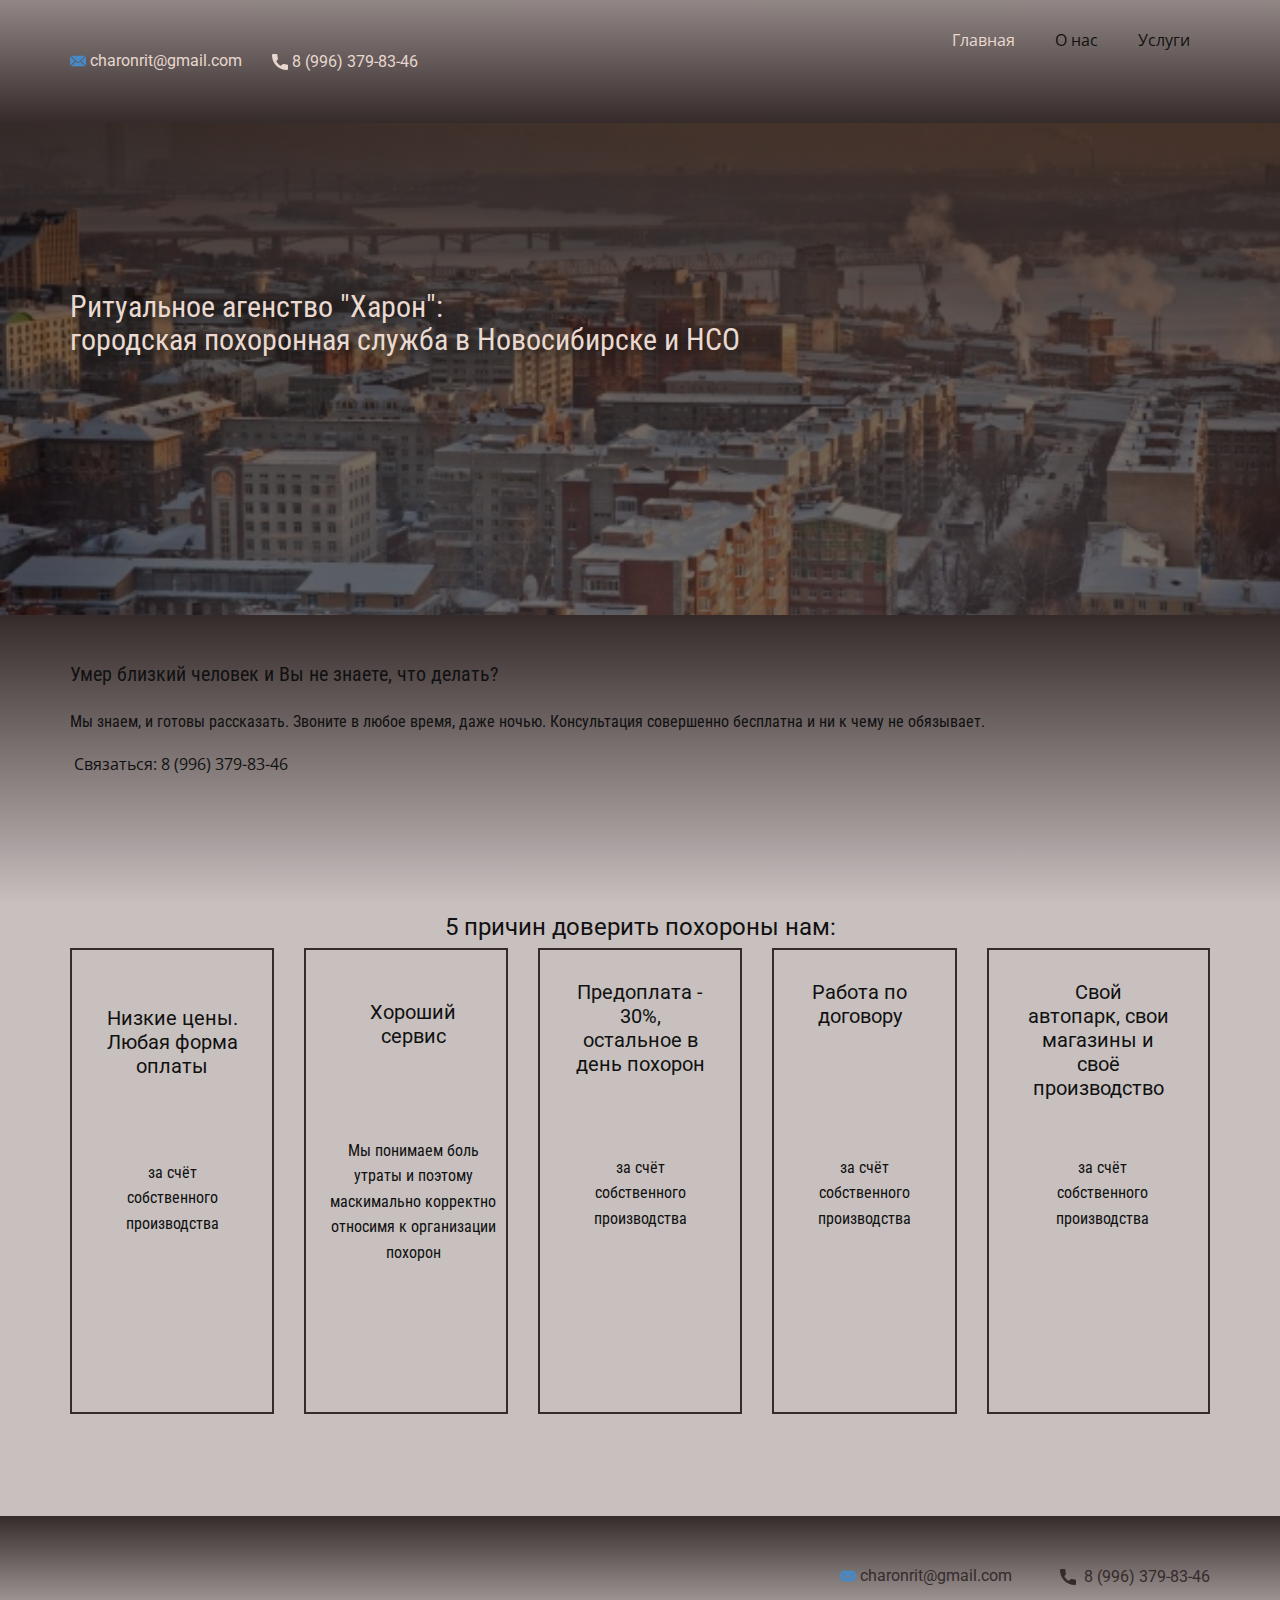
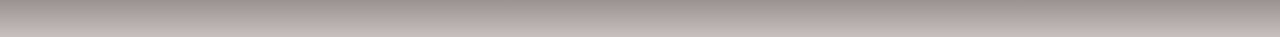
<file: index.html>
<!DOCTYPE html>
<html style="font-size: 16px;">
  <head>
    <meta name="viewport" content="width=device-width, initial-scale=1.0">
    <meta charset="utf-8">
    <meta name="keywords" content="">
    <meta name="description" content="">
    <meta name="page_type" content="np-template-header-footer-from-plugin">
    <title>Главная</title>
    <link rel="stylesheet" href="nicepage.css" media="screen">
<link rel="stylesheet" href="Главная.css" media="screen">
    <script class="u-script" type="text/javascript" src="jquery.js" defer=""></script>
    <script class="u-script" type="text/javascript" src="nicepage.js" defer=""></script>
    <link id="u-theme-google-font" rel="stylesheet" href="https://fonts.googleapis.com/css?family=Roboto:100,100i,300,300i,400,400i,500,500i,700,700i,900,900i|Open+Sans:300,300i,400,400i,500,500i,600,600i,700,700i,800,800i">
    <link id="u-page-google-font" rel="stylesheet" href="https://fonts.googleapis.com/css?family=Roboto+Condensed:300,300i,400,400i,700,700i">
    
    
    
    
    
    
    
    <script type="application/ld+json">{
		"@context": "http://schema.org",
		"@type": "Organization",
		"name": "Site3"
}</script>
    <meta name="theme-color" content="#478ac9">
    <meta property="og:title" content="Главная">
    <meta property="og:description" content="">
    <meta property="og:type" content="website">
  </head>
  <body data-home-page="Главная.html" data-home-page-title="Главная" class="u-body u-stick-footer u-xl-mode"><header class="u-clearfix u-gradient u-header u-header" id="sec-df61"><div class="u-clearfix u-sheet u-sheet-1">
        <nav class="u-menu u-menu-dropdown u-offcanvas u-menu-1">
          <div class="menu-collapse" style="font-size: 1rem; letter-spacing: 0px;">
            <a class="u-button-style u-custom-left-right-menu-spacing u-custom-padding-bottom u-custom-text-active-color u-custom-text-hover-color u-custom-top-bottom-menu-spacing u-nav-link u-text-active-palette-1-base u-text-hover-palette-2-base" href="#">
              <svg class="u-svg-link" viewBox="0 0 24 24"><use xmlns:xlink="http://www.w3.org/1999/xlink" xlink:href="#menu-hamburger"></use></svg>
              <svg class="u-svg-content" version="1.1" id="menu-hamburger" viewBox="0 0 16 16" x="0px" y="0px" xmlns:xlink="http://www.w3.org/1999/xlink" xmlns="http://www.w3.org/2000/svg"><g><rect y="1" width="16" height="2">
              </rect><rect y="7" width="16" height="2"></rect><rect y="13" width="16" height="2"></rect>
</g></svg>
            </a>
          </div>
          <div class="u-nav-container">
            <ul class="u-nav u-unstyled u-nav-1"><li class="u-nav-item"><a class="u-button-style u-nav-link u-text-active-custom-color-3 u-text-hover-custom-color-15" href="Главная.html" style="padding: 10px 20px;">Главная</a>
</li><li class="u-nav-item"><a class="u-button-style u-nav-link u-text-active-custom-color-3 u-text-hover-custom-color-15" href="О-нас.html" style="padding: 10px 20px;">О нас</a>
</li><li class="u-nav-item"><a class="u-button-style u-nav-link u-text-active-custom-color-3 u-text-hover-custom-color-15" href="Услуги.html" style="padding: 10px 20px;">Услуги</a>
</li></ul>
          </div>
          <div class="u-nav-container-collapse">
            <div class="u-black u-container-style u-inner-container-layout u-opacity u-opacity-95 u-sidenav">
              <div class="u-inner-container-layout u-sidenav-overflow">
                <div class="u-menu-close"></div>
                <ul class="u-align-center u-nav u-popupmenu-items u-unstyled u-nav-2"><li class="u-nav-item"><a class="u-button-style u-nav-link" href="Главная.html">Главная</a>
</li><li class="u-nav-item"><a class="u-button-style u-nav-link" href="О-нас.html">О нас</a>
</li><li class="u-nav-item"><a class="u-button-style u-nav-link" href="Услуги.html">Услуги</a>
</li></ul>
              </div>
            </div>
            <div class="u-black u-menu-overlay u-opacity u-opacity-70"></div>
          </div>
        </nav>
        <a href="mailto:charonrit@gmail.com" class="u-active-none u-bottom-left-radius-0 u-bottom-right-radius-0 u-btn u-btn-rectangle u-button-style u-custom-font u-heading-font u-hover-none u-none
u-radius-0 u-text-custom-color-4 u-top-left-radius-0 u-top-right-radius-0 u-btn-1"><span class="u-icon u-text-custom-color-3 u-icon-1"><svg class="u-svg-content" viewBox="0 0 24 16" x="0px" y="0px" style="width: 1em; height: 1em;">
<path fill="currentColor" d="M23.8,1.1l-7.3,6.8l7.3,6.8c0.1-0.2,0.2-0.6,0.2-0.9V2C24,1.7,23.9,1.4,23.8,1.1z M21.8,0H2.2
	c-0.4,0-0.7,0.1-1,0.2L10.6,9c0.8,0.8,2.2,0.8,3,0l9.2-8.7C22.6,0.1,22.2,0,21.8,0z M0.2,1.1C0.1,1.4,0,1.7,0,2V14
	c0,0.3,0.1,0.6,0.2,0.9l7.3-6.8L0.2,1.1z M15.5,9l-1.1,1c-1.3,1.2-3.6,1.2-4.9,0l-1-1l-7.3,6.8c0.2,0.1,0.6,0.2,1,0.2H22
	c0.4,0,0.6-0.1,1-0.2L15.5,9z"></path></svg><img></span>&nbsp;charonrit@gmail.com
        </a>
        <a href="tel:89963798346" class="u-active-none u-bottom-left-radius-0 u-bottom-right-radius-0 u-btn u-btn-rectangle u-button-style u-custom-font u-heading-font u-hover-none u-none
u-radius-0 u-text-custom-color-4 u-top-left-radius-0 u-top-right-radius-0 u-btn-2"><span class="u-icon"><svg class="u-svg-content" viewBox="0 0 405.333 405.333" x="0px" y="0px" style="width: 1em; height: 1em;">
<path d="M373.333,266.88c-25.003,0-49.493-3.904-72.704-11.563c-11.328-3.904-24.192-0.896-31.637,6.699l-46.016,34.752    c-52.8-28.181-86.592-61.952-114.389-114.368l33.813-44.928c8.512-8.512,11.563-20.971,7.915-32.64   
C142.592,81.472,138.667,56.96,138.667,32c0-17.643-14.357-32-32-32H32C14.357,0,0,14.357,0,32    c0,205.845,167.488,373.333,373.333,373.333c17.643,0,32-14.357,32-32V298.88C405.333,281.237,390.976,266.88,373.333,266.88z"></path>
</svg><img></span>&nbsp;8 (996) 379-83-46
        </a>
      </div></header>
    <section class="u-align-center u-clearfix u-image u-shading u-section-1" src="" data-image-width="599" data-image-height="399" id="sec-a73b">
      <div class="u-clearfix u-sheet u-sheet-1">
        <h1 class="u-align-left u-custom-font u-font-roboto-condensed u-text u-text-custom-color-3 u-text-default u-text-1">Ритуальное агенство "Харон":<br>городская похоронная служба в Новосибирске и НСО
        </h1>
      </div>
    </section>
    <section class="u-align-center u-clearfix u-gradient u-section-2" id="sec-9bf4">
      <div class="u-align-left u-clearfix u-sheet u-sheet-1">
        <h2 class="u-custom-font u-font-roboto-condensed u-text u-text-default u-text-1">
          <span style="font-size: 1.25rem;">Умер близкий человек и Вы не знаете, что делать</span>
          <span style="font-size: 1.25rem;">?</span>
        </h2>
        <p class="u-align-left u-custom-font u-font-roboto-condensed u-text u-text-default u-text-2">Мы знаем, и готовы рассказать. Звоните в любое время, даже ночью. Консультация совершенно бесплатна и ни к чему не обязывает.</p>
        <a href="tel:89963798346" class="u-active-none u-bottom-left-radius-0 u-bottom-right-radius-0 u-btn u-btn-rectangle u-button-style u-hover-none u-none u-radius-0 u-top-left-radius-0 u-top-right-radius-0 u-btn-1"> &nbsp;Связаться: 8 (996) 379-83-46</a>
      </div>
    </section>
    <section class="u-align-center u-clearfix u-custom-color-5 u-section-3" id="sec-4e9f">
      <div class="u-clearfix u-sheet u-sheet-1">
        <h2 class="u-text u-text-1">5 причин доверить похороны нам:</h2>
        <div class="u-clearfix u-expanded-width u-gutter-30 u-layout-wrap u-layout-wrap-1">
          <div class="u-gutter-0 u-layout">
            <div class="u-layout-row">
              <div class="u-align-center u-container-style u-layout-cell u-left-cell u-size-12-lg u-size-12-xl u-size-19-sm u-size-19-xs u-size-60-md u-layout-cell-1">
                <div class="u-border-2 u-border-custom-color-2 u-container-layout u-container-layout-1">
                  <h4 class="u-text u-text-2">Низкие цены. Любая форма оплаты</h4>
                  <p class="u-custom-font u-font-roboto-condensed u-text u-text-3">за счёт собственного производства</p>
                </div>
              </div>
              <div class="u-align-center u-container-style u-layout-cell u-size-12-lg u-size-12-xl u-size-21-sm u-size-21-xs u-size-60-md u-layout-cell-2">
                <div class="u-border-2 u-border-custom-color-2 u-container-layout u-container-layout-2">
                  <h4 class="u-text u-text-4">Хороший сервис</h4>
                  <p class="u-custom-font u-font-roboto-condensed u-text u-text-5">Мы понимаем боль утраты и поэтому маскимально корректно относимя к организации похорон</p>
                </div>
              </div>
              <div class="u-align-center u-container-style u-layout-cell u-size-12 u-size-60-md u-layout-cell-3">
                <div class="u-border-2 u-border-custom-color-2 u-container-layout u-container-layout-3">
                  <h4 class="u-text u-text-default u-text-6">Предоплата - 30%, остальное в день похорон</h4>
                  <p class="u-custom-font u-font-roboto-condensed u-text u-text-7">за счёт собственного производства</p>
                </div>
              </div>
              <div class="u-align-center u-container-style u-layout-cell u-size-11 u-size-60-md u-layout-cell-4">
                <div class="u-border-2 u-border-custom-color-2 u-container-layout u-valign-top u-container-layout-4">
                  <h4 class="u-text u-text-default u-text-8">Работа по договору </h4>
                  <p class="u-custom-font u-font-roboto-condensed u-text u-text-9">за счёт собственного производства</p>
                </div>
              </div>
              <div class="u-align-center u-container-style u-layout-cell u-right-cell u-size-13-lg u-size-13-xl u-size-21-sm u-size-21-xs u-size-60-md u-layout-cell-5">
                <div class="u-border-2 u-border-custom-color-2 u-container-layout u-valign-top u-container-layout-5">
                  <h4 class="u-text u-text-10">Свой автопарк, свои магазины и своё производство</h4>
                  <p class="u-custom-font u-font-roboto-condensed u-text u-text-11">за счёт собственного производства<span style="font-weight: 400;"></span>
                  </p>
                </div>
              </div>
            </div>
          </div>
        </div>
      </div>
    </section>
    
    
    
    
    
    <footer class="u-align-center u-clearfix u-footer u-gradient u-footer" id="sec-c8e3"><div class="u-align-left-xs u-clearfix u-sheet u-sheet-1">
        <a href="mailto:charonrit@gmail.com" class="u-active-none u-bottom-left-radius-0 u-bottom-right-radius-0 u-btn u-btn-rectangle u-button-style u-custom-font u-heading-font u-hover-none u-none u-radius-0 u-text-custom-color-2 u-text-hover-custom-color-3 u-top-left-radius-0 u-top-right-radius-0 u-btn-1"><span class="u-icon u-text-custom-color-2 u-icon-1"><svg class="u-svg-content" viewBox="0 0 24 16" x="0px" y="0px" style="width: 1em; height: 1em;"><path fill="currentColor" d="M23.8,1.1l-7.3,6.8l7.3,6.8c0.1-0.2,0.2-0.6,0.2-0.9V2C24,1.7,23.9,1.4,23.8,1.1z M21.8,0H2.2
	c-0.4,0-0.7,0.1-1,0.2L10.6,9c0.8,0.8,2.2,0.8,3,0l9.2-8.7C22.6,0.1,22.2,0,21.8,0z M0.2,1.1C0.1,1.4,0,1.7,0,2V14
	c0,0.3,0.1,0.6,0.2,0.9l7.3-6.8L0.2,1.1z M15.5,9l-1.1,1c-1.3,1.2-3.6,1.2-4.9,0l-1-1l-7.3,6.8c0.2,0.1,0.6,0.2,1,0.2H22
	c0.4,0,0.6-0.1,1-0.2L15.5,9z"></path></svg><img></span>&nbsp;charonrit@gmail.com
        </a>
        <a href="tel:89963798346" class="u-active-none u-bottom-left-radius-0 u-bottom-right-radius-0 u-btn u-btn-rectangle u-button-style u-custom-font u-heading-font u-hover-none u-none u-radius-0 u-text-custom-color-2 u-text-hover-custom-color-3 u-top-left-radius-0 u-top-right-radius-0 u-btn-2"><span class="u-icon u-text-custom-color-2"><svg class="u-svg-content" viewBox="0 0 405.333 405.333" x="0px" y="0px" style="width: 1em; height: 1em;"><path d="M373.333,266.88c-25.003,0-49.493-3.904-72.704-11.563c-11.328-3.904-24.192-0.896-31.637,6.699l-46.016,34.752    c-52.8-28.181-86.592-61.952-114.389-114.368l33.813-44.928c8.512-8.512,11.563-20.971,7.915-32.64    C142.592,81.472,138.667,56.96,138.667,32c0-17.643-14.357-32-32-32H32C14.357,0,0,14.357,0,32    c0,205.845,167.488,373.333,373.333,373.333c17.643,0,32-14.357,32-32V298.88C405.333,281.237,390.976,266.88,373.333,266.88z"></path></svg><img></span>&nbsp; 8 (996) 379-83-46
        </a>
      </div></footer>
  </body>
</html>
</file>
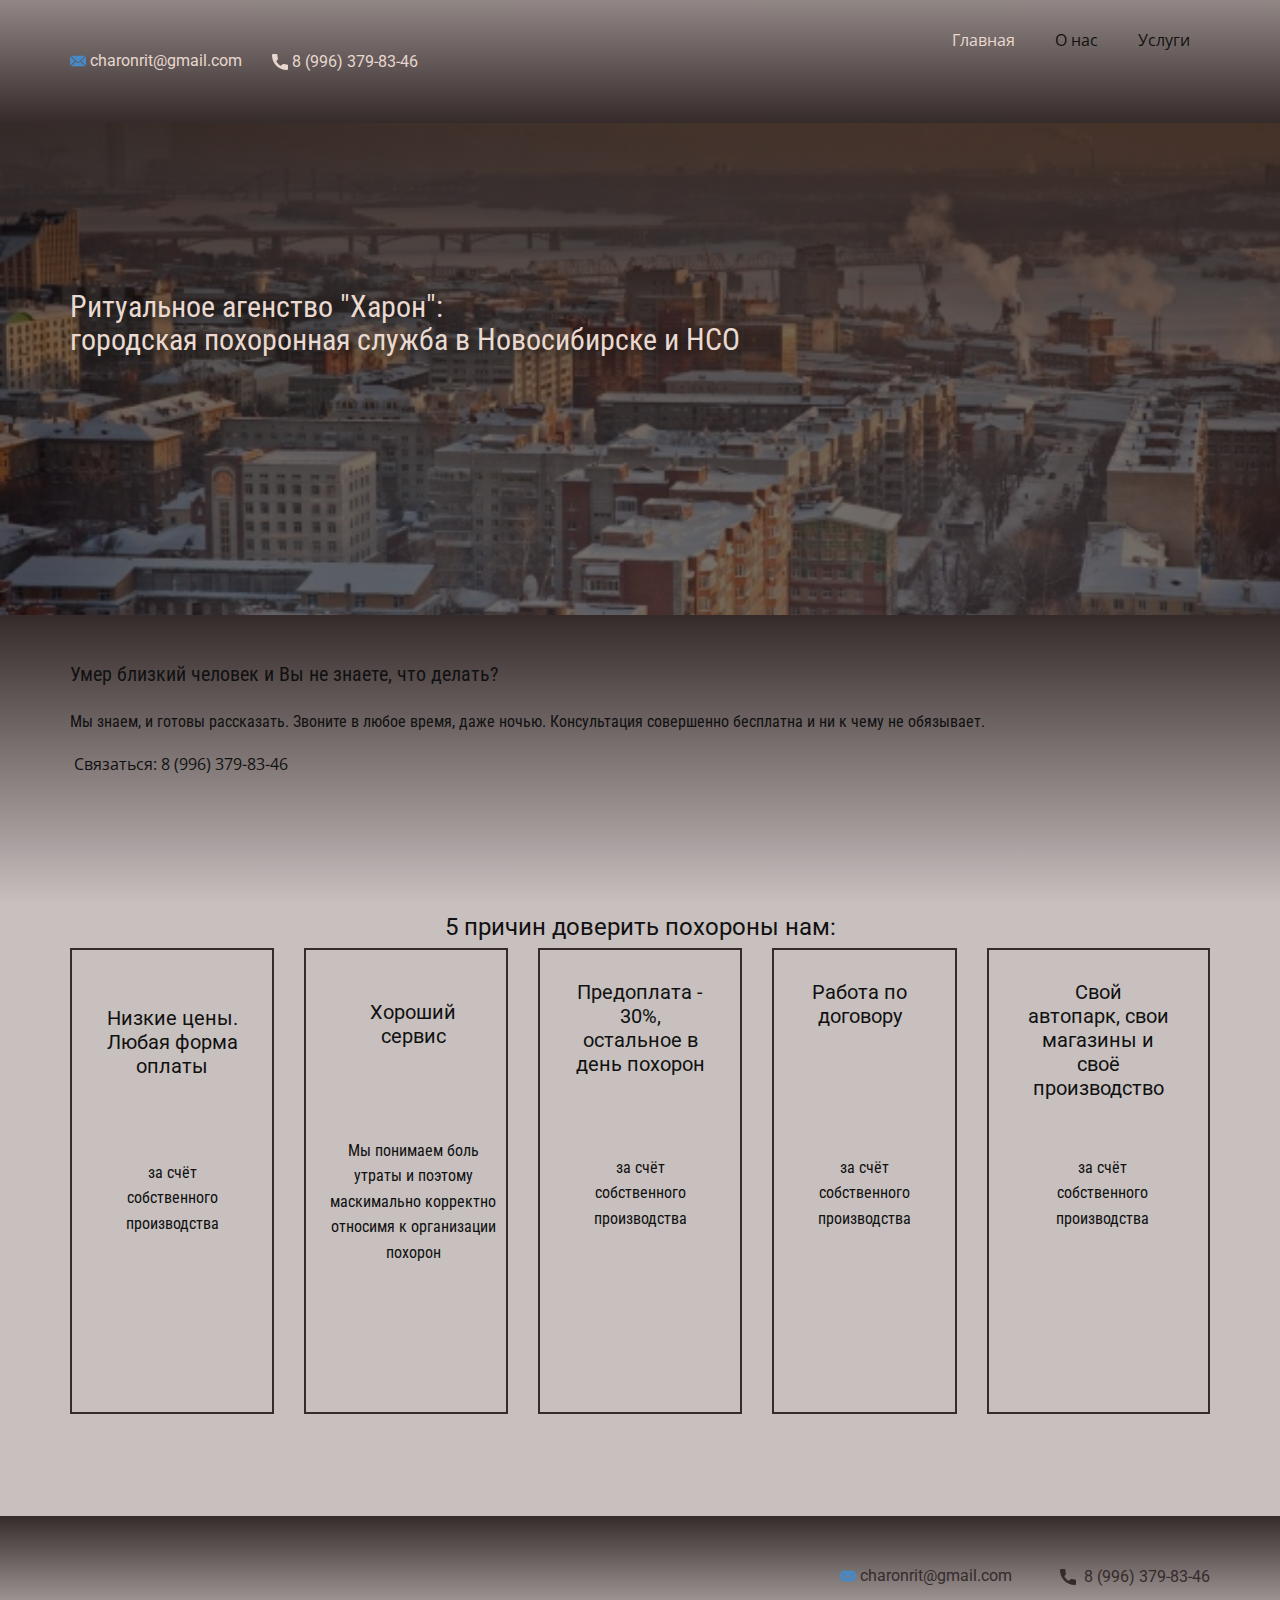
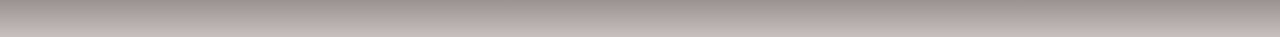
<file: Главная.html>
<!DOCTYPE html>
<html style="font-size: 16px;">
  <head>
    <meta name="viewport" content="width=device-width, initial-scale=1.0">
    <meta charset="utf-8">
    <meta name="keywords" content="">
    <meta name="description" content="">
    <meta name="page_type" content="np-template-header-footer-from-plugin">
    <title>Главная</title>
    <link rel="stylesheet" href="nicepage.css" media="screen">
<link rel="stylesheet" href="Главная.css" media="screen">
    <script class="u-script" type="text/javascript" src="jquery.js" defer=""></script>
    <script class="u-script" type="text/javascript" src="nicepage.js" defer=""></script>
    <link id="u-theme-google-font" rel="stylesheet" href="https://fonts.googleapis.com/css?family=Roboto:100,100i,300,300i,400,400i,500,500i,700,700i,900,900i|Open+Sans:300,300i,400,400i,500,500i,600,600i,700,700i,800,800i">
    <link id="u-page-google-font" rel="stylesheet" href="https://fonts.googleapis.com/css?family=Roboto+Condensed:300,300i,400,400i,700,700i">
    
    
    
    
    
    
    
    <script type="application/ld+json">{
		"@context": "http://schema.org",
		"@type": "Organization",
		"name": "Site3"
}</script>
    <meta name="theme-color" content="#478ac9">
    <meta property="og:title" content="Главная">
    <meta property="og:description" content="">
    <meta property="og:type" content="website">
  </head>
  <body class="u-body u-stick-footer u-xl-mode"><header class="u-clearfix u-gradient u-header u-header" id="sec-df61"><div class="u-clearfix u-sheet u-sheet-1">
        <nav class="u-menu u-menu-dropdown u-offcanvas u-menu-1">
          <div class="menu-collapse" style="font-size: 1rem; letter-spacing: 0px;">
            <a class="u-button-style u-custom-left-right-menu-spacing u-custom-padding-bottom u-custom-text-active-color u-custom-text-hover-color u-custom-top-bottom-menu-spacing u-nav-link u-text-active-palette-1-base u-text-hover-palette-2-base" href="#">
              <svg class="u-svg-link" viewBox="0 0 24 24"><use xmlns:xlink="http://www.w3.org/1999/xlink" xlink:href="#menu-hamburger"></use></svg>
              <svg class="u-svg-content" version="1.1" id="menu-hamburger" viewBox="0 0 16 16" x="0px" y="0px" xmlns:xlink="http://www.w3.org/1999/xlink" xmlns="http://www.w3.org/2000/svg"><g><rect y="1" width="16" height="2"></rect><rect y="7" width="16" height="2"></rect><rect y="13" width="16" height="2"></rect>
</g></svg>
            </a>
          </div>
          <div class="u-nav-container">
            <ul class="u-nav u-unstyled u-nav-1"><li class="u-nav-item"><a class="u-button-style u-nav-link u-text-active-custom-color-3 u-text-hover-custom-color-15" href="Главная.html" style="padding: 10px 20px;">Главная</a>
</li><li class="u-nav-item"><a class="u-button-style u-nav-link u-text-active-custom-color-3 u-text-hover-custom-color-15" href="О-нас.html" style="padding: 10px 20px;">О нас</a>
</li><li class="u-nav-item"><a class="u-button-style u-nav-link u-text-active-custom-color-3 u-text-hover-custom-color-15" href="Услуги.html" style="padding: 10px 20px;">Услуги</a>
</li></ul>
          </div>
          <div class="u-nav-container-collapse">
            <div class="u-black u-container-style u-inner-container-layout u-opacity u-opacity-95 u-sidenav">
              <div class="u-inner-container-layout u-sidenav-overflow">
                <div class="u-menu-close"></div>
                <ul class="u-align-center u-nav u-popupmenu-items u-unstyled u-nav-2"><li class="u-nav-item"><a class="u-button-style u-nav-link" href="Главная.html">Главная</a>
</li><li class="u-nav-item"><a class="u-button-style u-nav-link" href="О-нас.html">О нас</a>
</li><li class="u-nav-item"><a class="u-button-style u-nav-link" href="Услуги.html">Услуги</a>
</li></ul>
              </div>
            </div>
            <div class="u-black u-menu-overlay u-opacity u-opacity-70"></div>
          </div>
        </nav>
        <a href="mailto:charonrit@gmail.com" class="u-active-none u-bottom-left-radius-0 u-bottom-right-radius-0 u-btn u-btn-rectangle u-button-style u-custom-font u-heading-font u-hover-none u-none u-radius-0 u-text-custom-color-4 u-top-left-radius-0 u-top-right-radius-0 u-btn-1"><span class="u-icon u-text-custom-color-3 u-icon-1"><svg class="u-svg-content" viewBox="0 0 24 16" x="0px" y="0px" style="width: 1em; height: 1em;"><path fill="currentColor" d="M23.8,1.1l-7.3,6.8l7.3,6.8c0.1-0.2,0.2-0.6,0.2-0.9V2C24,1.7,23.9,1.4,23.8,1.1z M21.8,0H2.2
	c-0.4,0-0.7,0.1-1,0.2L10.6,9c0.8,0.8,2.2,0.8,3,0l9.2-8.7C22.6,0.1,22.2,0,21.8,0z M0.2,1.1C0.1,1.4,0,1.7,0,2V14
	c0,0.3,0.1,0.6,0.2,0.9l7.3-6.8L0.2,1.1z M15.5,9l-1.1,1c-1.3,1.2-3.6,1.2-4.9,0l-1-1l-7.3,6.8c0.2,0.1,0.6,0.2,1,0.2H22
	c0.4,0,0.6-0.1,1-0.2L15.5,9z"></path></svg><img></span>&nbsp;charonrit@gmail.com
        </a>
        <a href="tel:89963798346" class="u-active-none u-bottom-left-radius-0 u-bottom-right-radius-0 u-btn u-btn-rectangle u-button-style u-custom-font u-heading-font u-hover-none u-none u-radius-0 u-text-custom-color-4 u-top-left-radius-0 u-top-right-radius-0 u-btn-2"><span class="u-icon"><svg class="u-svg-content" viewBox="0 0 405.333 405.333" x="0px" y="0px" style="width: 1em; height: 1em;"><path d="M373.333,266.88c-25.003,0-49.493-3.904-72.704-11.563c-11.328-3.904-24.192-0.896-31.637,6.699l-46.016,34.752    c-52.8-28.181-86.592-61.952-114.389-114.368l33.813-44.928c8.512-8.512,11.563-20.971,7.915-32.64    C142.592,81.472,138.667,56.96,138.667,32c0-17.643-14.357-32-32-32H32C14.357,0,0,14.357,0,32    c0,205.845,167.488,373.333,373.333,373.333c17.643,0,32-14.357,32-32V298.88C405.333,281.237,390.976,266.88,373.333,266.88z"></path></svg><img></span>&nbsp;8 (996) 379-83-46
        </a>
      </div></header>
    <section class="u-align-center u-clearfix u-image u-shading u-section-1" src="" data-image-width="599" data-image-height="399" id="sec-a73b">
      <div class="u-clearfix u-sheet u-sheet-1">
        <h1 class="u-align-left u-custom-font u-font-roboto-condensed u-text u-text-custom-color-3 u-text-default u-text-1">Ритуальное агенство "Харон":<br>городская похоронная служба в Новосибирске и НСО
        </h1>
      </div>
    </section>
    <section class="u-align-center u-clearfix u-gradient u-section-2" id="sec-9bf4">
      <div class="u-align-left u-clearfix u-sheet u-sheet-1">
        <h2 class="u-custom-font u-font-roboto-condensed u-text u-text-default u-text-1">
          <span style="font-size: 1.25rem;">Умер близкий человек и Вы не знаете, что делать</span>
          <span style="font-size: 1.25rem;">?</span>
        </h2>
        <p class="u-align-left u-custom-font u-font-roboto-condensed u-text u-text-default u-text-2">Мы знаем, и готовы рассказать. Звоните в любое время, даже ночью. Консультация совершенно бесплатна и ни к чему не обязывает.</p>
        <a href="tel:89963798346" class="u-active-none u-bottom-left-radius-0 u-bottom-right-radius-0 u-btn u-btn-rectangle u-button-style u-hover-none u-none u-radius-0 u-top-left-radius-0 u-top-right-radius-0 u-btn-1"> &nbsp;Связаться: 8 (996) 379-83-46</a>
      </div>
    </section>
    <section class="u-align-center u-clearfix u-custom-color-5 u-section-3" id="sec-4e9f">
      <div class="u-clearfix u-sheet u-sheet-1">
        <h2 class="u-text u-text-1">5 причин доверить похороны нам:</h2>
        <div class="u-clearfix u-expanded-width u-gutter-30 u-layout-wrap u-layout-wrap-1">
          <div class="u-gutter-0 u-layout">
            <div class="u-layout-row">
              <div class="u-align-center u-container-style u-layout-cell u-left-cell u-size-12-lg u-size-12-xl u-size-19-sm u-size-19-xs u-size-60-md u-layout-cell-1">
                <div class="u-border-2 u-border-custom-color-2 u-container-layout u-container-layout-1">
                  <h4 class="u-text u-text-2">Низкие цены. Любая форма оплаты</h4>
                  <p class="u-custom-font u-font-roboto-condensed u-text u-text-3">за счёт собственного производства</p>
                </div>
              </div>
              <div class="u-align-center u-container-style u-layout-cell u-size-12-lg u-size-12-xl u-size-21-sm u-size-21-xs u-size-60-md u-layout-cell-2">
                <div class="u-border-2 u-border-custom-color-2 u-container-layout u-container-layout-2">
                  <h4 class="u-text u-text-4">Хороший сервис</h4>
                  <p class="u-custom-font u-font-roboto-condensed u-text u-text-5">Мы понимаем боль утраты и поэтому маскимально корректно относимя к организации похорон</p>
                </div>
              </div>
              <div class="u-align-center u-container-style u-layout-cell u-size-12 u-size-60-md u-layout-cell-3">
                <div class="u-border-2 u-border-custom-color-2 u-container-layout u-container-layout-3">
                  <h4 class="u-text u-text-default u-text-6">Предоплата - 30%, остальное в день похорон</h4>
                  <p class="u-custom-font u-font-roboto-condensed u-text u-text-7">за счёт собственного производства</p>
                </div>
              </div>
              <div class="u-align-center u-container-style u-layout-cell u-size-11 u-size-60-md u-layout-cell-4">
                <div class="u-border-2 u-border-custom-color-2 u-container-layout u-valign-top u-container-layout-4">
                  <h4 class="u-text u-text-default u-text-8">Работа по договору </h4>
                  <p class="u-custom-font u-font-roboto-condensed u-text u-text-9">за счёт собственного производства</p>
                </div>
              </div>
              <div class="u-align-center u-container-style u-layout-cell u-right-cell u-size-13-lg u-size-13-xl u-size-21-sm u-size-21-xs u-size-60-md u-layout-cell-5">
                <div class="u-border-2 u-border-custom-color-2 u-container-layout u-valign-top u-container-layout-5">
                  <h4 class="u-text u-text-10">Свой автопарк, свои магазины и своё производство</h4>
                  <p class="u-custom-font u-font-roboto-condensed u-text u-text-11">за счёт собственного производства<span style="font-weight: 400;"></span>
                  </p>
                </div>
              </div>
            </div>
          </div>
        </div>
      </div>
    </section>
    
    
    
    
    
    <footer class="u-align-center u-clearfix u-footer u-gradient u-footer" id="sec-c8e3"><div class="u-align-left-xs u-clearfix u-sheet u-sheet-1">
        <a href="mailto:charonrit@gmail.com" class="u-active-none u-bottom-left-radius-0 u-bottom-right-radius-0 u-btn u-btn-rectangle u-button-style u-custom-font u-heading-font u-hover-none u-none u-radius-0 u-text-custom-color-2 u-text-hover-custom-color-3 u-top-left-radius-0 u-top-right-radius-0 u-btn-1"><span class="u-icon u-text-custom-color-2 u-icon-1"><svg class="u-svg-content" viewBox="0 0 24 16" x="0px" y="0px" style="width: 1em; height: 1em;"><path fill="currentColor" d="M23.8,1.1l-7.3,6.8l7.3,6.8c0.1-0.2,0.2-0.6,0.2-0.9V2C24,1.7,23.9,1.4,23.8,1.1z M21.8,0H2.2
	c-0.4,0-0.7,0.1-1,0.2L10.6,9c0.8,0.8,2.2,0.8,3,0l9.2-8.7C22.6,0.1,22.2,0,21.8,0z M0.2,1.1C0.1,1.4,0,1.7,0,2V14
	c0,0.3,0.1,0.6,0.2,0.9l7.3-6.8L0.2,1.1z M15.5,9l-1.1,1c-1.3,1.2-3.6,1.2-4.9,0l-1-1l-7.3,6.8c0.2,0.1,0.6,0.2,1,0.2H22
	c0.4,0,0.6-0.1,1-0.2L15.5,9z"></path></svg><img></span>&nbsp;charonrit@gmail.com
        </a>
        <a href="tel:89963798346" class="u-active-none u-bottom-left-radius-0 u-bottom-right-radius-0 u-btn u-btn-rectangle u-button-style u-custom-font u-heading-font u-hover-none u-none u-radius-0 u-text-custom-color-2 u-text-hover-custom-color-3 u-top-left-radius-0 u-top-right-radius-0 u-btn-2"><span class="u-icon u-text-custom-color-2"><svg class="u-svg-content" viewBox="0 0 405.333 405.333" x="0px" y="0px" style="width: 1em; height: 1em;"><path d="M373.333,266.88c-25.003,0-49.493-3.904-72.704-11.563c-11.328-3.904-24.192-0.896-31.637,6.699l-46.016,34.752    c-52.8-28.181-86.592-61.952-114.389-114.368l33.813-44.928c8.512-8.512,11.563-20.971,7.915-32.64    C142.592,81.472,138.667,56.96,138.667,32c0-17.643-14.357-32-32-32H32C14.357,0,0,14.357,0,32    c0,205.845,167.488,373.333,373.333,373.333c17.643,0,32-14.357,32-32V298.88C405.333,281.237,390.976,266.88,373.333,266.88z"></path></svg><img></span>&nbsp; 8 (996) 379-83-46
        </a>
      </div></footer>
  </body>
</html>
</file>
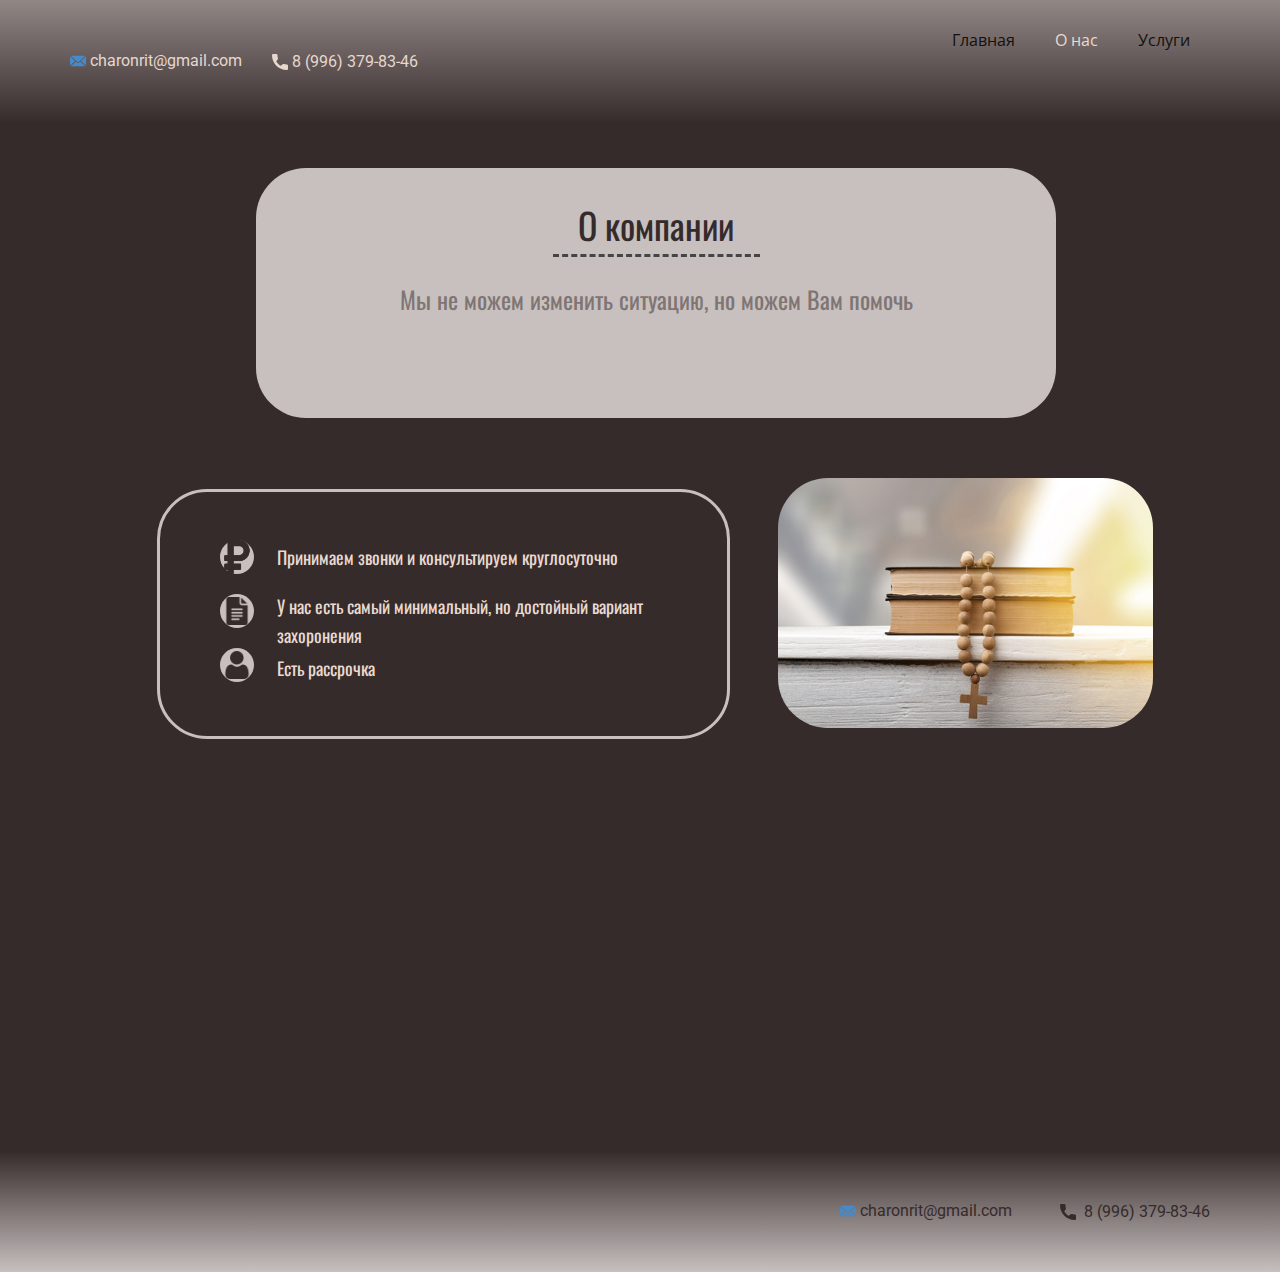
<file: О-нас.html>
<!DOCTYPE html>
<html style="font-size: 16px;">
  <head>
    <meta name="viewport" content="width=device-width, initial-scale=1.0">
    <meta charset="utf-8">
    <meta name="keywords" content="">
    <meta name="description" content="">
    <meta name="page_type" content="np-template-header-footer-from-plugin">
    <title>О нас</title>
    <link rel="stylesheet" href="nicepage.css" media="screen">
<link rel="stylesheet" href="О-нас.css" media="screen">
    <script class="u-script" type="text/javascript" src="jquery.js" defer=""></script>
    <script class="u-script" type="text/javascript" src="nicepage.js" defer=""></script>
    <link id="u-theme-google-font" rel="stylesheet" href="https://fonts.googleapis.com/css?family=Roboto:100,100i,300,300i,400,400i,500,500i,700,700i,900,900i|Open+Sans:300,300i,400,400i,500,500i,600,600i,700,700i,800,800i">
    <link id="u-page-google-font" rel="stylesheet" href="https://fonts.googleapis.com/css?family=Oswald:200,300,400,500,600,700">
    
    
    
    
    
    
    <script type="application/ld+json">{
		"@context": "http://schema.org",
		"@type": "Organization",
		"name": "Site3"
}</script>
    <meta name="theme-color" content="#478ac9">
    <meta property="og:title" content="О нас">
    <meta property="og:description" content="">
    <meta property="og:type" content="website">
  </head>
  <body class="u-body u-xl-mode"><header class="u-clearfix u-gradient u-header u-header" id="sec-df61"><div class="u-clearfix u-sheet u-sheet-1">
        <nav class="u-menu u-menu-dropdown u-offcanvas u-menu-1">
          <div class="menu-collapse" style="font-size: 1rem; letter-spacing: 0px;">
            <a class="u-button-style u-custom-left-right-menu-spacing u-custom-padding-bottom u-custom-text-active-color u-custom-text-hover-color u-custom-top-bottom-menu-spacing u-nav-link u-text-active-palette-1-base u-text-hover-palette-2-base" href="#">
              <svg class="u-svg-link" viewBox="0 0 24 24"><use xmlns:xlink="http://www.w3.org/1999/xlink" xlink:href="#menu-hamburger"></use></svg>
              <svg class="u-svg-content" version="1.1" id="menu-hamburger" viewBox="0 0 16 16" x="0px" y="0px" xmlns:xlink="http://www.w3.org/1999/xlink" xmlns="http://www.w3.org/2000/svg"><g><rect y="1" width="16" height="2"></rect><rect y="7" width="16" height="2"></rect><rect y="13" width="16" height="2"></rect>
</g></svg>
            </a>
          </div>
          <div class="u-nav-container">
            <ul class="u-nav u-unstyled u-nav-1"><li class="u-nav-item"><a class="u-button-style u-nav-link u-text-active-custom-color-3 u-text-hover-custom-color-15" href="Главная.html" style="padding: 10px 20px;">Главная</a>
</li><li class="u-nav-item"><a class="u-button-style u-nav-link u-text-active-custom-color-3 u-text-hover-custom-color-15" href="О-нас.html" style="padding: 10px 20px;">О нас</a>
</li><li class="u-nav-item"><a class="u-button-style u-nav-link u-text-active-custom-color-3 u-text-hover-custom-color-15" href="Услуги.html" style="padding: 10px 20px;">Услуги</a>
</li></ul>
          </div>
          <div class="u-nav-container-collapse">
            <div class="u-black u-container-style u-inner-container-layout u-opacity u-opacity-95 u-sidenav">
              <div class="u-inner-container-layout u-sidenav-overflow">
                <div class="u-menu-close"></div>
                <ul class="u-align-center u-nav u-popupmenu-items u-unstyled u-nav-2"><li class="u-nav-item"><a class="u-button-style u-nav-link" href="Главная.html">Главная</a>
</li><li class="u-nav-item"><a class="u-button-style u-nav-link" href="О-нас.html">О нас</a>
</li><li class="u-nav-item"><a class="u-button-style u-nav-link" href="Услуги.html">Услуги</a>
</li></ul>
              </div>
            </div>
            <div class="u-black u-menu-overlay u-opacity u-opacity-70"></div>
          </div>
        </nav>
        <a href="mailto:charonrit@gmail.com" class="u-active-none u-bottom-left-radius-0 u-bottom-right-radius-0 u-btn u-btn-rectangle u-button-style u-custom-font u-heading-font u-hover-none u-none u-radius-0 u-text-custom-color-4 u-top-left-radius-0 u-top-right-radius-0 u-btn-1"><span class="u-icon u-text-custom-color-3 u-icon-1"><svg class="u-svg-content" viewBox="0 0 24 16" x="0px" y="0px" style="width: 1em; height: 1em;"><path fill="currentColor" d="M23.8,1.1l-7.3,6.8l7.3,6.8c0.1-0.2,0.2-0.6,0.2-0.9V2C24,1.7,23.9,1.4,23.8,1.1z M21.8,0H2.2
	c-0.4,0-0.7,0.1-1,0.2L10.6,9c0.8,0.8,2.2,0.8,3,0l9.2-8.7C22.6,0.1,22.2,0,21.8,0z M0.2,1.1C0.1,1.4,0,1.7,0,2V14
	c0,0.3,0.1,0.6,0.2,0.9l7.3-6.8L0.2,1.1z M15.5,9l-1.1,1c-1.3,1.2-3.6,1.2-4.9,0l-1-1l-7.3,6.8c0.2,0.1,0.6,0.2,1,0.2H22
	c0.4,0,0.6-0.1,1-0.2L15.5,9z"></path></svg><img></span>&nbsp;charonrit@gmail.com
        </a>
        <a href="tel:89963798346" class="u-active-none u-bottom-left-radius-0 u-bottom-right-radius-0 u-btn u-btn-rectangle u-button-style u-custom-font u-heading-font u-hover-none u-none u-radius-0 u-text-custom-color-4 u-top-left-radius-0 u-top-right-radius-0 u-btn-2"><span class="u-icon"><svg class="u-svg-content" viewBox="0 0 405.333 405.333" x="0px" y="0px" style="width: 1em; height: 1em;"><path d="M373.333,266.88c-25.003,0-49.493-3.904-72.704-11.563c-11.328-3.904-24.192-0.896-31.637,6.699l-46.016,34.752    c-52.8-28.181-86.592-61.952-114.389-114.368l33.813-44.928c8.512-8.512,11.563-20.971,7.915-32.64    C142.592,81.472,138.667,56.96,138.667,32c0-17.643-14.357-32-32-32H32C14.357,0,0,14.357,0,32    c0,205.845,167.488,373.333,373.333,373.333c17.643,0,32-14.357,32-32V298.88C405.333,281.237,390.976,266.88,373.333,266.88z"></path></svg><img></span>&nbsp;8 (996) 379-83-46
        </a>
      </div></header>
    <section class="u-clearfix u-custom-color-2 u-section-1" id="sec-8147">
      <div class="u-align-left u-clearfix u-sheet u-sheet-1">
        <div class="u-container-style u-custom-color-5 u-group u-radius-50 u-shape-round u-group-1">
          <div class="u-container-layout u-container-layout-1">
            <h2 class="u-custom-font u-font-oswald u-text u-text-custom-color-2 u-text-default u-text-1">О компании</h2>
            <div class="u-border-3 u-border-grey-dark-1 u-line u-line-horizontal u-line-1"></div>
            <p class="u-align-center u-custom-font u-font-oswald u-text u-text-custom-color-10 u-text-2">Мы не можем изменить ситуацию, но можем Вам помочь</p>
          </div>
        </div>
      </div>
    </section>
    <section class="u-clearfix u-custom-color-2 u-section-2" id="sec-33a4">
      <div class="u-clearfix u-sheet u-sheet-1">
        <img class="u-image u-image-round u-preserve-proportions u-radius-50 u-image-1" src="65139726-02.jpeg" alt="">
        <div class="u-list u-list-1">
          <div class="u-repeater u-repeater-1">
            <div class="u-container-style u-list-item u-repeater-item">
              <div class="u-container-layout u-similar-container u-container-layout-1"><span class="u-custom-color-5 u-custom-item u-file-icon u-icon u-icon-circle u-text-custom-color-2 u-icon-1"><img src="4.png" alt=""></span>
              </div>
            </div>
            <div class="u-container-style u-list-item u-repeater-item">
              <div class="u-container-layout u-similar-container u-container-layout-2"><span class="u-custom-color-5 u-custom-item u-file-icon u-icon u-icon-circle u-text-custom-color-2 u-icon-2"><img src="5.png" alt=""></span>
              </div>
            </div>
            <div class="u-container-style u-list-item u-repeater-item">
              <div class="u-container-layout u-similar-container u-container-layout-3"><span class="u-custom-color-5 u-custom-item u-file-icon u-icon u-icon-circle u-text-custom-color-2 u-icon-3"><img src="6.png" alt=""></span>
              </div>
            </div>
          </div>
        </div>
        <div class="u-clearfix u-group-elements u-group-elements-1">
          <p class="u-custom-font u-font-oswald u-text u-text-custom-color-3 u-text-1">Принимаем звонки и консультируем круглосуточно</p>
          <p class="u-custom-font u-font-oswald u-text u-text-custom-color-3 u-text-2">У нас есть самый минимальный, но достойный вариант захоронения</p>
          <p class="u-custom-font u-font-oswald u-text u-text-custom-color-3 u-text-3">Есть рассрочка</p>
        </div>
        <div class="u-border-3 u-border-custom-color-5 u-container-style u-group u-radius-50 u-shape-round u-group-1">
          <div class="u-container-layout u-container-layout-4"></div>
        </div>
      </div>
    </section>
    
    
    
    
    
    <footer class="u-align-center u-clearfix u-footer u-gradient u-footer" id="sec-c8e3"><div class="u-align-left-xs u-clearfix u-sheet u-sheet-1">
        <a href="mailto:charonrit@gmail.com" class="u-active-none u-bottom-left-radius-0 u-bottom-right-radius-0 u-btn u-btn-rectangle u-button-style u-custom-font u-heading-font u-hover-none u-none u-radius-0 u-text-custom-color-2 u-text-hover-custom-color-3 u-top-left-radius-0 u-top-right-radius-0 u-btn-1"><span class="u-icon u-text-custom-color-2 u-icon-1"><svg class="u-svg-content" viewBox="0 0 24 16" x="0px" y="0px" style="width: 1em; height: 1em;"><path fill="currentColor" d="M23.8,1.1l-7.3,6.8l7.3,6.8c0.1-0.2,0.2-0.6,0.2-0.9V2C24,1.7,23.9,1.4,23.8,1.1z M21.8,0H2.2
	c-0.4,0-0.7,0.1-1,0.2L10.6,9c0.8,0.8,2.2,0.8,3,0l9.2-8.7C22.6,0.1,22.2,0,21.8,0z M0.2,1.1C0.1,1.4,0,1.7,0,2V14
	c0,0.3,0.1,0.6,0.2,0.9l7.3-6.8L0.2,1.1z M15.5,9l-1.1,1c-1.3,1.2-3.6,1.2-4.9,0l-1-1l-7.3,6.8c0.2,0.1,0.6,0.2,1,0.2H22
	c0.4,0,0.6-0.1,1-0.2L15.5,9z"></path></svg><img></span>&nbsp;charonrit@gmail.com
        </a>
        <a href="tel:89963798346" class="u-active-none u-bottom-left-radius-0 u-bottom-right-radius-0 u-btn u-btn-rectangle u-button-style u-custom-font u-heading-font u-hover-none u-none u-radius-0 u-text-custom-color-2 u-text-hover-custom-color-3 u-top-left-radius-0 u-top-right-radius-0 u-btn-2"><span class="u-icon u-text-custom-color-2"><svg class="u-svg-content" viewBox="0 0 405.333 405.333" x="0px" y="0px" style="width: 1em; height: 1em;"><path d="M373.333,266.88c-25.003,0-49.493-3.904-72.704-11.563c-11.328-3.904-24.192-0.896-31.637,6.699l-46.016,34.752    c-52.8-28.181-86.592-61.952-114.389-114.368l33.813-44.928c8.512-8.512,11.563-20.971,7.915-32.64    C142.592,81.472,138.667,56.96,138.667,32c0-17.643-14.357-32-32-32H32C14.357,0,0,14.357,0,32    c0,205.845,167.488,373.333,373.333,373.333c17.643,0,32-14.357,32-32V298.88C405.333,281.237,390.976,266.88,373.333,266.88z"></path></svg><img></span>&nbsp; 8 (996) 379-83-46
        </a>
      </div></footer>
  </body>
</html>
</file>
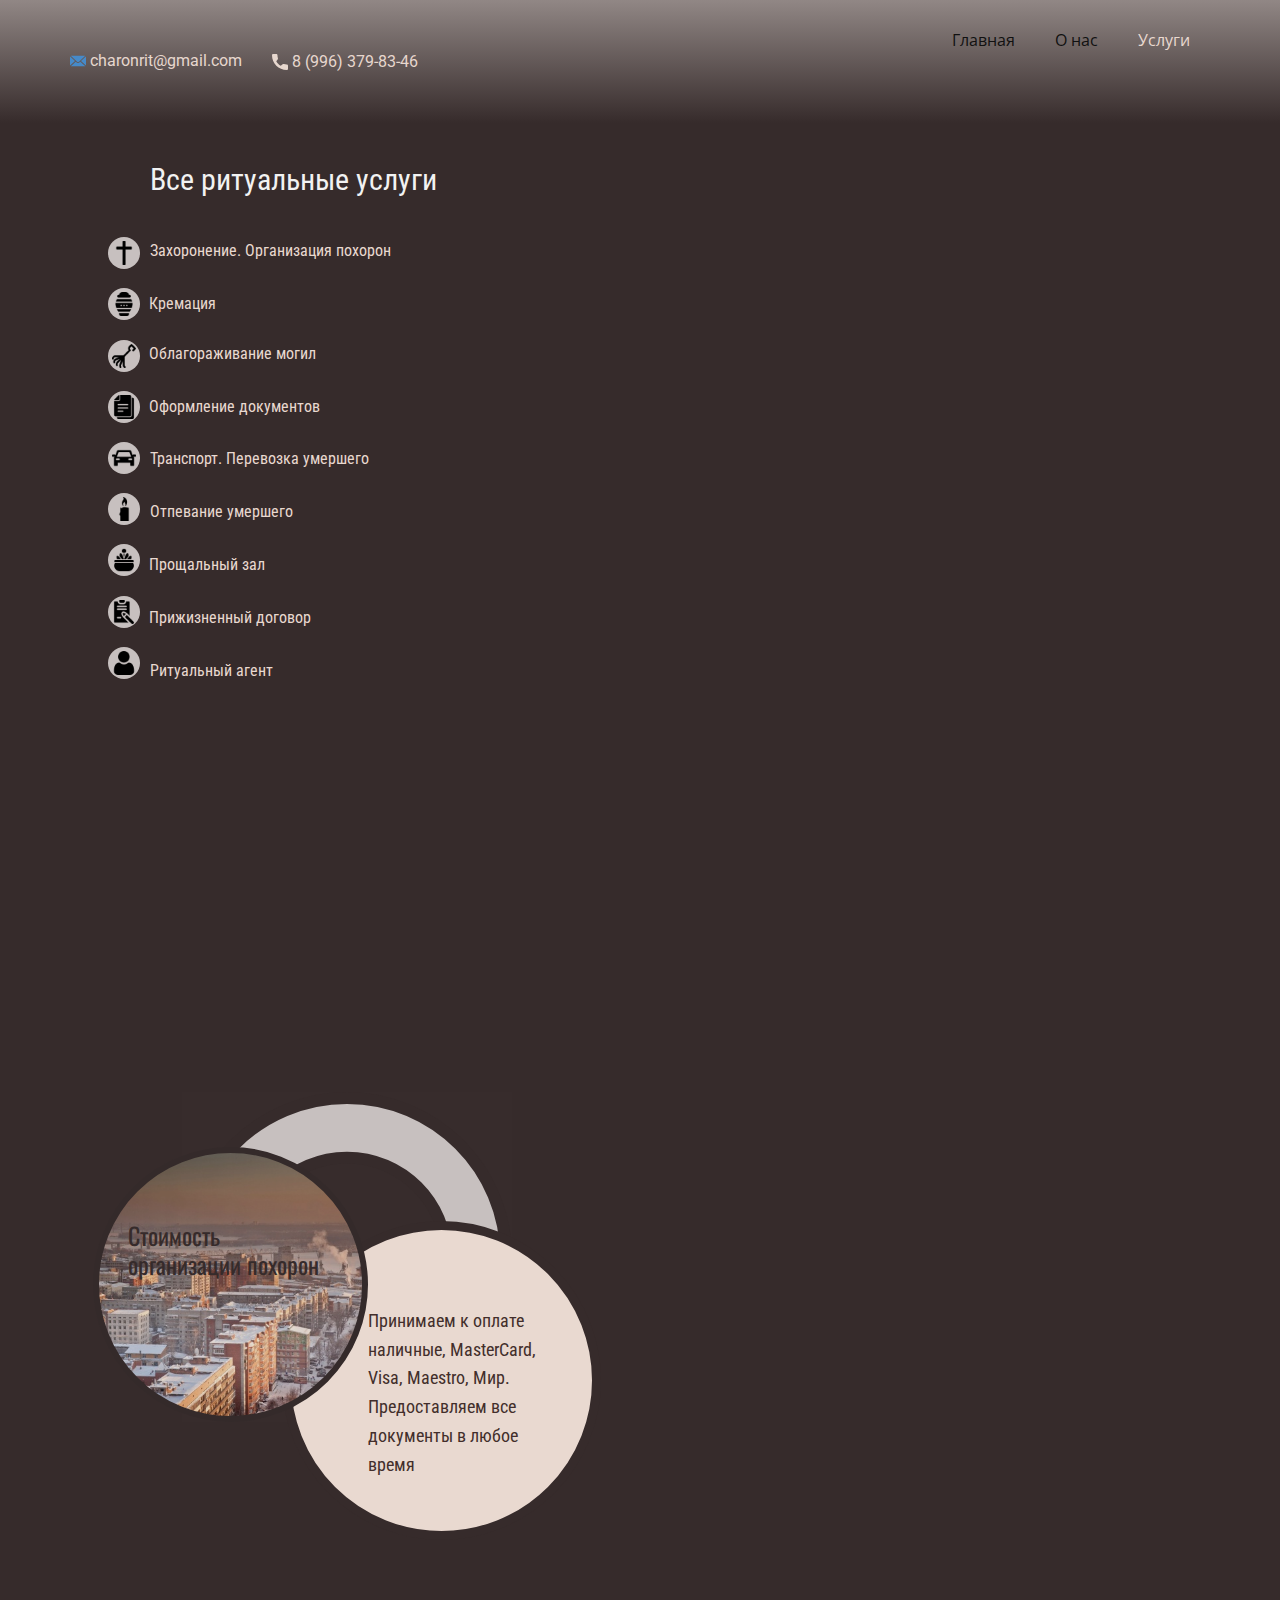
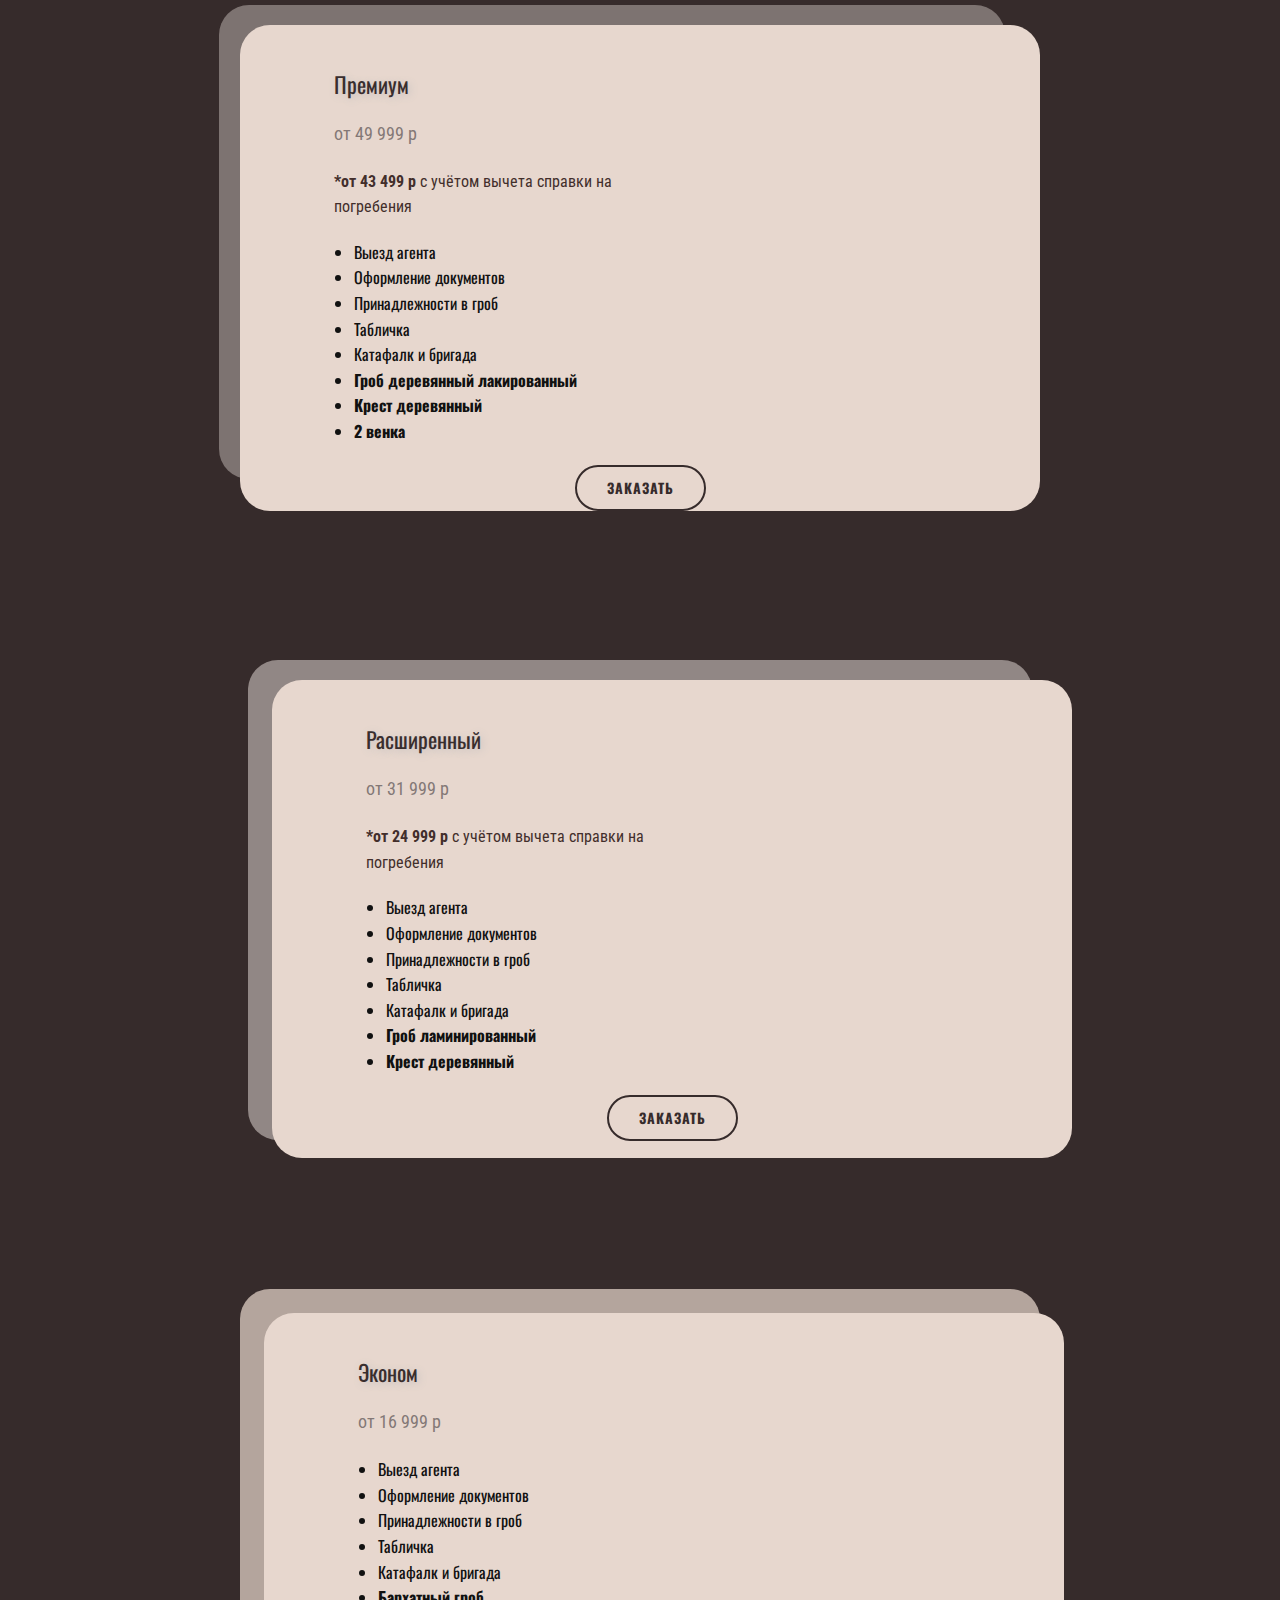
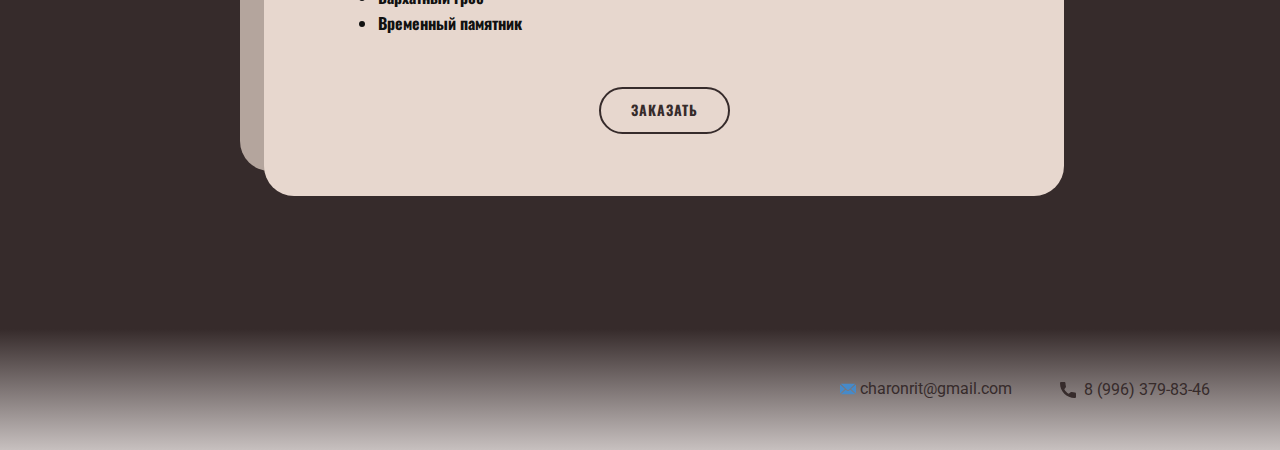
<file: Услуги.html>
<!DOCTYPE html>
<html style="font-size: 16px;">
  <head>
    <meta name="viewport" content="width=device-width, initial-scale=1.0">
    <meta charset="utf-8">
    <meta name="keywords" content="">
    <meta name="description" content="">
    <meta name="page_type" content="np-template-header-footer-from-plugin">
    <title>Услуги</title>
    <link rel="stylesheet" href="nicepage.css" media="screen">
<link rel="stylesheet" href="Услуги.css" media="screen">
    <script class="u-script" type="text/javascript" src="jquery.js" defer=""></script>
    <script class="u-script" type="text/javascript" src="nicepage.js" defer=""></script>
    <link id="u-theme-google-font" rel="stylesheet" href="https://fonts.googleapis.com/css?family=Roboto:100,100i,300,300i,400,400i,500,500i,700,700i,900,900i|Open+Sans:300,300i,400,400i,500,500i,600,600i,700,700i,800,800i">
    <link id="u-page-google-font" rel="stylesheet" href="https://fonts.googleapis.com/css?family=Roboto+Condensed:300,300i,400,400i,700,700i|Oswald:200,300,400,500,600,700">
    
    
    
    
    
    
    <script type="application/ld+json">{
		"@context": "http://schema.org",
		"@type": "Organization",
		"name": "Site3"
}</script>
    <meta name="theme-color" content="#478ac9">
    <meta property="og:title" content="Услуги">
    <meta property="og:description" content="">
    <meta property="og:type" content="website">
  </head>
  <body class="u-body u-xl-mode"><header class="u-clearfix u-gradient u-header u-header" id="sec-df61"><div class="u-clearfix u-sheet u-sheet-1">
        <nav class="u-menu u-menu-dropdown u-offcanvas u-menu-1">
          <div class="menu-collapse" style="font-size: 1rem; letter-spacing: 0px;">
            <a class="u-button-style u-custom-left-right-menu-spacing u-custom-padding-bottom u-custom-text-active-color u-custom-text-hover-color u-custom-top-bottom-menu-spacing 
u-nav-link u-text-active-palette-1-base u-text-hover-palette-2-base" href="#">
              <svg class="u-svg-link" viewBox="0 0 24 24"><use xmlns:xlink="http://www.w3.org/1999/xlink" xlink:href="#menu-hamburger"></use></svg>
              <svg class="u-svg-content" version="1.1" id="menu-hamburger" viewBox="0 0 16 16" x="0px" y="0px" xmlns:xlink="http://www.w3.org/1999/xlink" xmlns="http://www.w3.org/2000/svg"><g><rect y="1" width="16" height="2"></rect><rect y="7" width="16" height="2"></rect><rect y="13" width="16" height="2"></rect>
</g></svg>
            </a>
          </div>
          <div class="u-nav-container">
            <ul class="u-nav u-unstyled u-nav-1"><li class="u-nav-item"><a class="u-button-style u-nav-link u-text-active-custom-color-3 u-text-hover-custom-color-15" href="Главная.html" style="padding: 10px 20px;">Главная</a>
</li><li class="u-nav-item"><a class="u-button-style u-nav-link u-text-active-custom-color-3 u-text-hover-custom-color-15" href="О-нас.html" style="padding: 10px 20px;">О нас</a>
</li><li class="u-nav-item"><a class="u-button-style u-nav-link u-text-active-custom-color-3 u-text-hover-custom-color-15" href="Услуги.html" style="padding: 10px 20px;">Услуги</a>
</li></ul>
          </div>
          <div class="u-nav-container-collapse">
            <div class="u-black u-container-style u-inner-container-layout u-opacity u-opacity-95 u-sidenav">
              <div class="u-inner-container-layout u-sidenav-overflow">
                <div class="u-menu-close"></div>
                <ul class="u-align-center u-nav u-popupmenu-items u-unstyled u-nav-2"><li class="u-nav-item"><a class="u-button-style u-nav-link" href="Главная.html">Главная</a>
</li><li class="u-nav-item"><a class="u-button-style u-nav-link" href="О-нас.html">О нас</a>
</li><li class="u-nav-item"><a class="u-button-style u-nav-link" href="Услуги.html">Услуги</a>
</li></ul>
              </div>
            </div>
            <div class="u-black u-menu-overlay u-opacity u-opacity-70"></div>
          </div>
        </nav>
        <a href="mailto:charonrit@gmail.com" class="u-active-none u-bottom-left-radius-0 u-bottom-right-radius-0 u-btn u-btn-rectangle u-button-style u-custom-font u-heading-font u-hover-none u-none u-radius-0 u-text-custom-color-4 u-top-left-radius-0 u-top-right-radius-0 u-btn-1"><span class="u-icon u-text-custom-color-3 u-icon-1"><svg class="u-svg-content" viewBox="0 0 24 16" x="0px" y="0px" style="width: 1em; height: 1em;"><path fill="currentColor" d="M23.8,1.1l-7.3,6.8l7.3,6.8c0.1-0.2,0.2-0.6,0.2-0.9V2C24,1.7,23.9,1.4,23.8,1.1z M21.8,0H2.2
	c-0.4,0-0.7,0.1-1,0.2L10.6,9c0.8,0.8,2.2,0.8,3,0l9.2-8.7C22.6,0.1,22.2,0,21.8,0z M0.2,1.1C0.1,1.4,0,1.7,0,2V14
	c0,0.3,0.1,0.6,0.2,0.9l7.3-6.8L0.2,1.1z M15.5,9l-1.1,1c-1.3,1.2-3.6,1.2-4.9,0l-1-1l-7.3,6.8c0.2,0.1,0.6,0.2,1,0.2H22
	c0.4,0,0.6-0.1,1-0.2L15.5,9z"></path></svg><img></span>&nbsp;charonrit@gmail.com
        </a>
        <a href="tel:89963798346" class="u-active-none u-bottom-left-radius-0 u-bottom-right-radius-0 u-btn u-btn-rectangle u-button-style u-custom-font u-heading-font u-hover-none u-none u-radius-0 u-text-custom-color-4 u-top-left-radius-0 u-top-right-radius-0 u-btn-2"><span class="u-icon"><svg class="u-svg-content" viewBox="0 0 405.333 405.333" x="0px" y="0px" style="width: 1em; height: 1em;"><path d="M373.333,266.88c-25.003,0-49.493-3.904-72.704-11.563c-11.328-3.904-24.192-0.896-31.637,6.699l-46.016,34.752    c-52.8-28.181-86.592-61.952-114.389-114.368l33.813-44.928c8.512-8.512,11.563-20.971,7.915-32.64    C142.592,81.472,138.667,56.96,138.667,32c0-17.643-14.357-32-32-32H32C14.357,0,0,14.357,0,32    c0,205.845,167.488,373.333,373.333,373.333c17.643,0,32-14.357,32-32V298.88C405.333,281.237,390.976,266.88,373.333,266.88z"></path></svg><img></span>&nbsp;8 (996) 379-83-46
        </a>
      </div></header>
    <section class="u-clearfix u-custom-color-2 u-section-1" id="sec-187a">
      <div class="u-clearfix u-sheet u-sheet-1">
        <h2 class="u-custom-font u-font-roboto-condensed u-text u-text-default u-text-grey-5 u-text-1">
          <span style="font-size: 1.875rem;">Все ритуальные услуги</span>
        </h2>
        <div class="u-list u-list-1">
          <div class="u-repeater u-repeater-1">
            <div class="u-container-style u-list-item u-repeater-item">
              <div class="u-container-layout u-similar-container u-valign-bottom u-container-layout-1"><span class="u-custom-color-5 u-custom-item u-file-icon u-icon u-icon-circle u-text-black u-icon-1"><img src="7.png" alt=""></span>
              </div>
            </div>
            <div class="u-container-style u-list-item u-repeater-item">
              <div class="u-container-layout u-similar-container u-valign-bottom u-container-layout-2"><span class="u-custom-color-5 u-custom-item u-file-icon u-icon u-icon-circle u-icon-2"><img src="4484930.png" alt=""></span>
              </div>
            </div>
            <div class="u-container-style u-list-item u-repeater-item">
              <div class="u-container-layout u-similar-container u-valign-bottom u-container-layout-3"><span class="u-custom-color-5 u-custom-item u-file-icon u-icon u-icon-circle u-icon-3"><img src="1617053.png" alt=""></span>
              </div>
            </div>
            <div class="u-container-style u-list-item u-repeater-item">
              <div class="u-container-layout u-similar-container u-valign-bottom u-container-layout-4"><span class="u-custom-color-5 u-custom-item u-file-icon u-icon u-icon-circle u-icon-4"><img src="60492.png" alt=""></span>
              </div>
            </div>
            <div class="u-container-style u-list-item u-repeater-item">
              <div class="u-container-layout u-similar-container u-valign-bottom u-container-layout-5"><span class="u-custom-color-5 u-custom-item u-file-icon u-icon u-icon-circle u-icon-5"><img src="89102.png" alt=""></span>
              </div>
            </div>
            <div class="u-container-style u-list-item u-repeater-item">
              <div class="u-container-layout u-similar-container u-valign-bottom u-container-layout-6"><span class="u-custom-color-5 u-custom-item u-file-icon u-icon u-icon-circle u-icon-6"><img src="32184.png" alt=""></span>
              </div>
            </div>
            <div class="u-container-style u-list-item u-repeater-item">
              <div class="u-container-layout u-similar-container u-valign-bottom u-container-layout-7"><span class="u-custom-color-5 u-custom-item u-file-icon u-icon u-icon-circle u-icon-7"><img src="7175607.png" alt=""></span>
              </div>
            </div>
            <div class="u-container-style u-list-item u-repeater-item">
              <div class="u-container-layout u-similar-container u-valign-bottom u-container-layout-8"><span class="u-custom-color-5 u-custom-item u-file-icon u-icon u-icon-circle u-icon-8"><img src="3122294.png" alt=""></span>
              </div>
            </div>
            <div class="u-container-style u-list-item u-repeater-item">
              <div class="u-container-layout u-similar-container u-valign-bottom u-container-layout-9"><span class="u-custom-color-5 u-custom-item u-file-icon u-icon u-icon-circle u-icon-9"><img src="1077114.png" alt=""></span>
              </div>
            </div>
            <div class="u-container-style u-list-item u-repeater-item">
              <div class="u-container-layout u-similar-container u-valign-bottom u-container-layout-10"><span class="u-custom-color-18 u-custom-item u-file-icon u-icon u-icon-circle u-opacity u-opacity-0 u-icon-10"><img src="16.png" alt=""></span>
              </div>
            </div>
          </div>
        </div>
        <p class="u-custom-font u-font-roboto-condensed u-text u-text-custom-color-3 u-text-2">Захоронение. Организация похорон</p>
        <p class="u-custom-font u-font-roboto-condensed u-text u-text-custom-color-4 u-text-default u-text-3">Кремация </p>
        <p class="u-custom-font u-font-roboto-condensed u-text u-text-custom-color-3 u-text-4">Облагораживание могил</p>
        <p class="u-custom-font u-font-roboto-condensed u-text u-text-custom-color-3 u-text-5">Оформление документов</p>
        <p class="u-custom-font u-font-roboto-condensed u-text u-text-custom-color-3 u-text-6">Транспорт. Перевозка умершего</p>
        <p class="u-custom-font u-font-roboto-condensed u-text u-text-custom-color-3 u-text-7">Отпевание умершего</p>
        <p class="u-custom-font u-font-roboto-condensed u-text u-text-custom-color-3 u-text-8">Прощальный зал</p>
        <p class="u-custom-font u-font-roboto-condensed u-text u-text-custom-color-3 u-text-9">Прижизненный договор</p>
        <p class="u-custom-font u-font-roboto-condensed u-text u-text-custom-color-3 u-text-10">Ритуальный агент</p>
      </div>
    </section>
    <section class="u-clearfix u-custom-color-2 u-section-2" id="sec-1760">
      <div class="u-clearfix u-sheet u-sheet-1">
        <div class="u-border-6 u-border-custom-color-2 u-custom-color-17 u-shape u-shape-svg u-text-custom-color-5 u-shape-1">
          <svg class="u-svg-link" preserveAspectRatio="none" viewBox="0 0 160 160" style=""><use xmlns:xlink="http://www.w3.org/1999/xlink" xlink:href="#svg-dca5"></use></svg>
          <svg class="u-svg-content" viewBox="-3 -3 166 166" x="0px" y="0px" id="svg-dca5" style="enable-background:new 0 0 160 160;"><path d="M80,30c27.6,0,50,22.4,50,50s-22.4,50-50,50s-50-22.4-50-50S52.4,30,80,30 M80,0C35.8,0,0,35.8,0,80s35.8,80,80,80
	s80-35.8,80-80S124.2,0,80,0L80,0z"></path></svg>
        </div>
        <div class="u-border-9 u-border-custom-color-2 u-custom-color-3 u-shape u-shape-circle u-shape-2"></div>
        <div class="u-border-6 u-border-custom-color-18 u-image u-image-circle u-image-1" alt="" data-image-width="599" data-image-height="399"></div>
        <h4 class="u-custom-font u-font-oswald u-text u-text-custom-color-2 u-text-1">Стоимость организации похорон</h4>
        <p class="u-custom-font u-font-roboto-condensed u-text u-text-custom-color-14 u-text-2">Принимаем к оплате наличные, MasterCard, Visa, Maestro, Мир. Предоставляем все документы в любое время</p>
        <div class="u-container-style u-custom-color-7 u-group u-radius-30 u-shape-round u-group-1">
          <div class="u-container-layout u-container-layout-1"></div>
        </div>
        <div class="u-container-style u-custom-color-4 u-group u-radius-30 u-shape-round u-group-2">
          <div class="u-container-layout u-container-layout-2">
            <h5 class="u-custom-font u-font-oswald u-text u-text-custom-color-16 u-text-3">Премиум </h5>
            <p class="u-custom-font u-font-roboto-condensed u-text u-text-custom-color-9 u-text-4">от 49 999 р </p>
            <p class="u-custom-font u-font-roboto-condensed u-text u-text-custom-color-14 u-text-5">
              <span style="font-weight: 700;">*от 43 499 р</span> с учётом вычета справки на погребения
            </p>
            <ul class="u-custom-font u-font-oswald u-text u-text-default u-text-6">
              <li>Выезд агента</li>
              <li>Оформление документов</li>
              <li>Принадлежности в гроб</li>
              <li>Табличка</li>
              <li>Катафалк и бригада</li>
              <li>
                <span style="font-weight: 700;">Гроб деревянный лакированный</span>
              </li>
              <li>
                <span style="font-weight: 700;">Крест деревянный</span>
              </li>
              <li>
                <span style="font-weight: 700;">2 венка</span>
              </li>
            </ul>
            <a href="#sec-a425" class="u-border-2 u-border-custom-color-2 u-border-hover-custom-color-1 u-btn u-btn-round u-button-style u-custom-font u-dialog-link u-font-oswald u-hover-custom-color-3 u-none u-radius-50 u-text-custom-color-2 u-text-hover-custom-color-1 u-btn-1">Заказать</a>
          </div>
        </div>
        <div class="u-container-style u-custom-color-1 u-group u-radius-30 u-shape-round u-group-3">
          <div class="u-container-layout u-container-layout-3">
            <div class="u-container-style u-custom-color-4 u-group u-radius-30 u-shape-round u-group-4">
              <div class="u-container-layout u-container-layout-4">
                <h5 class="u-custom-font u-font-oswald u-text u-text-custom-color-16 u-text-7">Расширенный</h5>
                <p class="u-custom-font u-font-roboto-condensed u-text u-text-custom-color-9 u-text-8">от 31 999 р </p>
                <p class="u-custom-font u-font-roboto-condensed u-text u-text-custom-color-14 u-text-9">
                  <span style="font-weight: 700;">*от 24 999 р</span> с учётом вычета справки на погребения
                </p>
                <ul class="u-custom-font u-font-oswald u-text u-text-default u-text-10">
                  <li>Выезд агента</li>
                  <li>Оформление документов</li>
                  <li>Принадлежности в гроб</li>
                  <li>Табличка</li>
                  <li>Катафалк и бригада</li>
                  <li>
                    <span style="font-weight: 700;">Гроб ламинированный</span>
                  </li>
                  <li>
                    <span style="font-weight: 700;">Крест деревянный</span>
                  </li>
                </ul>
                <a href="#sec-a425" class="u-border-2 u-border-custom-color-2 u-border-hover-custom-color-1 u-btn u-btn-round u-button-style u-custom-font u-dialog-link u-font-oswald u-hover-custom-color-3 u-none u-radius-50 u-text-custom-color-2 u-text-hover-custom-color-1 u-btn-2">Заказать</a>
              </div>
            </div>
          </div>
        </div>
        <div class="u-container-style u-custom-color-15 u-group u-radius-30 u-shape-round u-group-5">
          <div class="u-container-layout u-container-layout-5">
            <div class="u-container-style u-custom-color-4 u-group u-radius-30 u-shape-round u-group-6">
              <div class="u-container-layout u-container-layout-6">
                <h5 class="u-custom-font u-font-oswald u-text u-text-custom-color-16 u-text-11">Эконом</h5>
                <p class="u-custom-font u-font-roboto-condensed u-text u-text-custom-color-9 u-text-12">от 16 999 р </p>
                <ul class="u-custom-font u-font-oswald u-text u-text-default u-text-13">
                  <li>Выезд агента</li>
                  <li>Оформление документов</li>
                  <li>Принадлежности в гроб</li>
                  <li>Табличка</li>
                  <li>Катафалк и бригада</li>
                  <li><b>Бархатный гроб</b>
                  </li>
                  <li><b>Временный памятник</b>
                  </li>
                </ul>
                <a href="#sec-a425" class="u-border-2 u-border-custom-color-2 u-border-hover-custom-color-1 u-btn u-btn-round u-button-style u-custom-font u-dialog-link u-font-oswald u-hover-custom-color-3 u-none u-radius-50 u-text-custom-color-2 u-text-hover-custom-color-1 u-btn-3">Заказать</a>
              </div>
            </div>
          </div>
        </div>
      </div>
    </section>
    
    
    
    
    
    <footer class="u-align-center u-clearfix u-footer u-gradient u-footer" id="sec-c8e3"><div class="u-align-left-xs u-clearfix u-sheet u-sheet-1">
        <a href="mailto:charonrit@gmail.com" class="u-active-none u-bottom-left-radius-0 u-bottom-right-radius-0 u-btn u-btn-rectangle u-button-style u-custom-font u-heading-font u-hover-none u-none u-radius-0 u-text-custom-color-2 u-text-hover-custom-color-3 u-top-left-radius-0 u-top-right-radius-0 u-btn-1"><span class="u-icon u-text-custom-color-2 u-icon-1"><svg class="u-svg-content" viewBox="0 0 24 16" x="0px" y="0px" style="width: 1em; height: 1em;"><path fill="currentColor" d="M23.8,1.1l-7.3,6.8l7.3,6.8c0.1-0.2,0.2-0.6,0.2-0.9V2C24,1.7,23.9,1.4,23.8,1.1z M21.8,0H2.2
	c-0.4,0-0.7,0.1-1,0.2L10.6,9c0.8,0.8,2.2,0.8,3,0l9.2-8.7C22.6,0.1,22.2,0,21.8,0z M0.2,1.1C0.1,1.4,0,1.7,0,2V14
	c0,0.3,0.1,0.6,0.2,0.9l7.3-6.8L0.2,1.1z M15.5,9l-1.1,1c-1.3,1.2-3.6,1.2-4.9,0l-1-1l-7.3,6.8c0.2,0.1,0.6,0.2,1,0.2H22
	c0.4,0,0.6-0.1,1-0.2L15.5,9z"></path></svg><img></span>&nbsp;charonrit@gmail.com
        </a>
        <a href="tel:89963798346" class="u-active-none u-bottom-left-radius-0 u-bottom-right-radius-0 u-btn u-btn-rectangle u-button-style u-custom-font u-heading-font u-hover-none u-none u-radius-0 u-text-custom-color-2 u-text-hover-custom-color-3 u-top-left-radius-0 u-top-right-radius-0 u-btn-2"><span class="u-icon u-text-custom-color-2"><svg class="u-svg-content" viewBox="0 0 405.333 405.333" x="0px" y="0px" style="width: 1em; height: 1em;"><path d="M373.333,266.88c-25.003,0-49.493-3.904-72.704-11.563c-11.328-3.904-24.192-0.896-31.637,6.699l-46.016,34.752    c-52.8-28.181-86.592-61.952-114.389-114.368l33.813-44.928c8.512-8.512,11.563-20.971,7.915-32.64    C142.592,81.472,138.667,56.96,138.667,32c0-17.643-14.357-32-32-32H32C14.357,0,0,14.357,0,32    c0,205.845,167.488,373.333,373.333,373.333c17.643,0,32-14.357,32-32V298.88C405.333,281.237,390.976,266.88,373.333,266.88z"></path></svg><img></span>&nbsp; 8 (996) 379-83-46
        </a>
      </div></footer>
  <section class="u-clearfix u-container-style u-custom-color-3 u-dialog-block u-opacity u-opacity-40 u-valign-middle u-dialog-section-7" id="sec-a425">
      <div class="u-align-center u-border-2 u-border-custom-color-2 u-container-style u-custom-color-5 u-dialog u-radius-50 u-shape-round u-dialog-1">
        <div class="u-container-layout u-container-layout-1">
          <h3 class="u-custom-font u-font-oswald u-text u-text-default u-text-1">Извините<span class="u-text-custom-color-2"></span>
          </h3>
          <p class="u-custom-font u-font-oswald u-text u-text-custom-color-6 u-text-default u-text-2">страница находится в стадии разработки</p>
        </div><button class="u-border-2 u-border-custom-color-2 u-dialog-close-button u-icon u-icon-circle u-text-custom-color-2 u-icon-1"><svg class="u-svg-link" preserveAspectRatio="xMidYMin slice" viewBox="0 0 16 16" style=""><use xmlns:xlink="http://www.w3.org/1999/xlink" xlink:href="#svg-efe9"></use></svg><svg xmlns="http://www.w3.org/2000/svg" xmlns:xlink="http://www.w3.org/1999/xlink" version="1.1" xml:space="preserve" class="u-svg-content" viewBox="0 0 16 16" x="0px" y="0px" id="svg-efe9"><rect x="7" y="0" transform="matrix(0.7071 -0.7071 0.7071 0.7071 -3.3138 8.0002)" width="2" height="16"></rect><rect x="0" y="7" transform="matrix(0.7071 -0.7071 0.7071 0.7071 -3.3138 8.0002)" width="16" height="2"></rect></svg></button>
      </div>
    </section><style> .u-dialog-section-7 {
  min-height: 500px;
}

.u-dialog-section-7 .u-dialog-1 {
  width: 337px;
  min-height: 250px;
  height: auto;
  box-shadow: 10px 7px 38px 2px rgba(54,43,43,1);
  margin: 60px auto;
}

.u-dialog-section-7 .u-container-layout-1 {
  padding: 30px;
}

.u-dialog-section-7 .u-text-1 {
  font-size: 1.625rem;
  margin: 34px auto 0;
}

.u-dialog-section-7 .u-text-2 {
  font-size: 1.25rem;
  margin: 20px auto 0;
}

.u-dialog-section-7 .u-icon-1 {
  width: 20px;
  height: 20px;
  padding: 0;
}

@media (max-width: 767px) {
  .u-dialog-section-7 .u-container-layout-1 {
    padding-left: 10px;
    padding-right: 10px;
  }
}

@media (max-width: 575px) {
  .u-dialog-section-7 .u-text-1 {
    font-size: 1.5rem;
  }
}</style></body>
</html>
</file>
